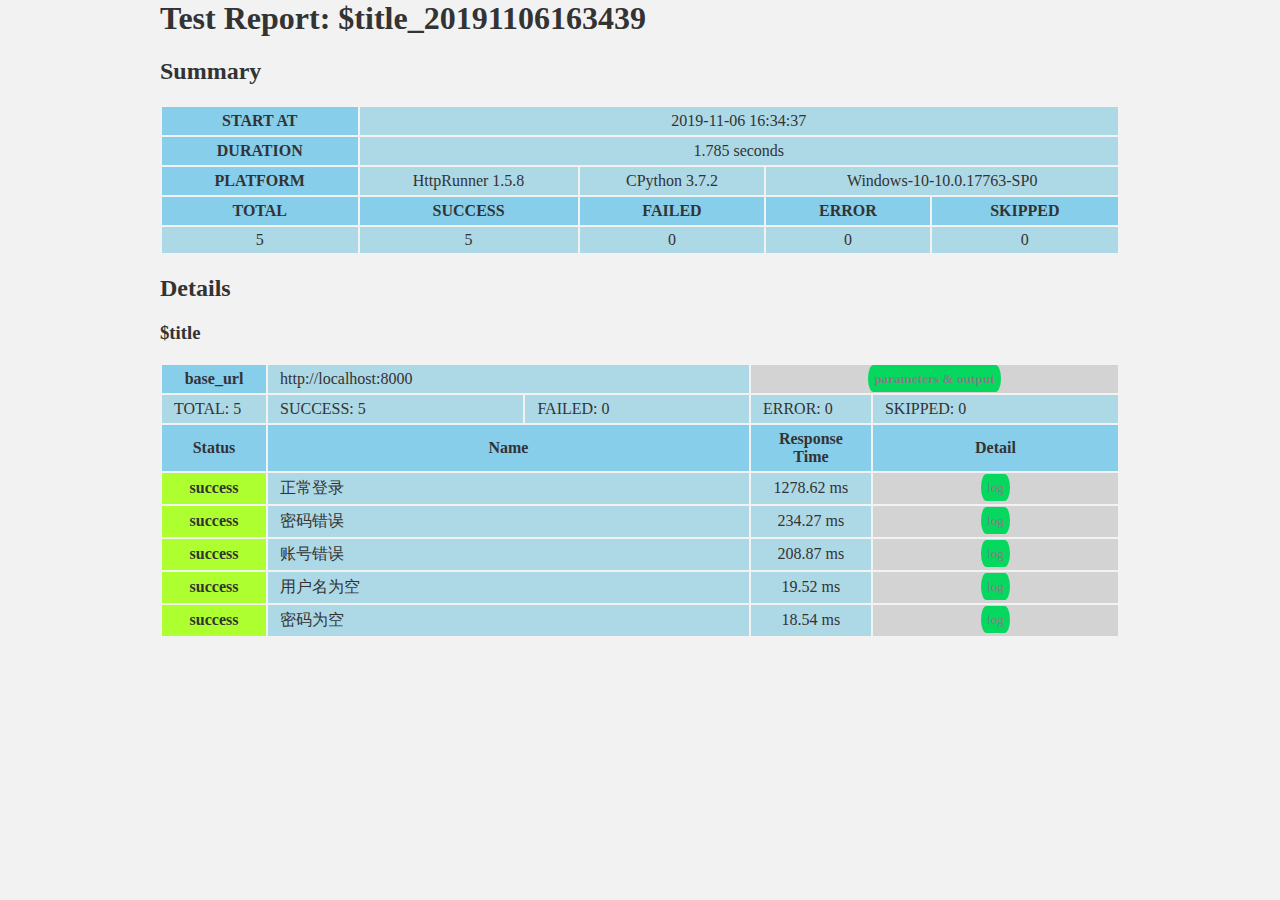
<file: reports/$title_20191106163439.html>
<head>
  <meta content="text/html; charset=utf-8" http-equiv="content-type" />
  <meta name="viewport" content="width=device-width, initial-scale=1.0">
  <title>$title_20191106163439 - TestReport</title>
  <style>
    body {
      background-color: #f2f2f2;
      color: #333;
      margin: 0 auto;
      width: 960px;
    }
    #summary {
      width: 960px;
      margin-bottom: 20px;
    }
    #summary th {
      background-color: skyblue;
      padding: 5px 12px;
    }
    #summary td {
      background-color: lightblue;
      text-align: center;
      padding: 4px 8px;
    }
    .details {
      width: 960px;
      margin-bottom: 20px;
    }
    .details th {
      background-color: skyblue;
      padding: 5px 12px;
    }
    .details tr .passed {
      background-color: lightgreen;
    }
    .details tr .failed {
      background-color: red;
    }
    .details tr .unchecked {
      background-color: gray;
    }
    .details td {
      background-color: lightblue;
      padding: 5px 12px;
    }
    .details .detail {
      background-color: lightgrey;
      font-size: smaller;
      padding: 5px 10px;
      text-align: center;
    }
    .details .success {
      background-color: greenyellow;
    }
    .details .error {
      background-color: red;
    }
    .details .failure {
      background-color: salmon;
    }
    .details .skipped {
      background-color: gray;
    }

    .button {
      font-size: 1em;
      padding: 6px;
      width: 4em;
      text-align: center;
      background-color: #06d85f;
      border-radius: 20px/50px;
      cursor: pointer;
      transition: all 0.3s ease-out;
    }
    a.button{
      color: gray;
      text-decoration: none;
    }
    .button:hover {
      background: #2cffbd;
    }

    .overlay {
      position: fixed;
      top: 0;
      bottom: 0;
      left: 0;
      right: 0;
      background: rgba(0, 0, 0, 0.7);
      transition: opacity 500ms;
      visibility: hidden;
      opacity: 0;
    }
    .overlay:target {
      visibility: visible;
      opacity: 1;
    }

    .popup {
      margin: 70px auto;
      padding: 20px;
      background: #fff;
      border-radius: 10px;
      width: 50%;
      position: relative;
      transition: all 3s ease-in-out;
    }

    .popup h2 {
      margin-top: 0;
      color: #333;
      font-family: Tahoma, Arial, sans-serif;
    }
    .popup .close {
      position: absolute;
      top: 20px;
      right: 30px;
      transition: all 200ms;
      font-size: 30px;
      font-weight: bold;
      text-decoration: none;
      color: #333;
    }
    .popup .close:hover {
      color: #06d85f;
    }
    .popup .content {
      max-height: 80%;
      overflow: auto;
      text-align: left;
    }

    @media screen and (max-width: 700px) {
      .box {
        width: 70%;
      }
      .popup {
        width: 70%;
      }
    }

  </style>
</head>

<body>
  <h1>Test Report: $title_20191106163439</h1>

  <h2>Summary</h2>
  <table id="summary">

    <tr>
      <th>START AT</th>
      <td colspan="4">2019-11-06 16:34:37</td>
    </tr>
    <tr>
      <th>DURATION</th>
      <td colspan="4">1.785 seconds</td>
    </tr>
    <tr>
      <th>PLATFORM</th>
      <td>HttpRunner 1.5.8 </td>
      <td>CPython 3.7.2 </td>
      <td colspan="2">Windows-10-10.0.17763-SP0</td>
    </tr>
    <tr>
      <th>TOTAL</th>
      <th>SUCCESS</th>
      <th>FAILED</th>
      <th>ERROR</th>
      <th>SKIPPED</th>
      <!-- <th>ExpectedFailure</th>
      <th>UnexpectedSuccess</th> -->
    </tr>
    <tr>
      <td>5</td>
      <td>5</td>
      <td>0</td>
      <td>0</td>
      <td>0</td>
      <!-- <td>0</td>
      <td>0</td> -->
    </tr>
  </table>

  <h2>Details</h2>

  
  
  <h3>$title</h3>
  <table id="suite_1" class="details">
    <tr>
      <th>base_url</th>
      <td colspan="2">http://localhost:8000</td>
      <th colspan="2" class="detail">
        <a class="button" href="#suite_output_1">parameters & output</a>
        <div id="suite_output_1" class="overlay">
            <div class="popup">
                <h2>Parameters and Output</h2>
                <a class="close" href="#suite_1">&times;</a>
                <div class="content">
                  <div style="overflow: auto">
                      <table>
                        <tr>
                          <th>variables</th>
                          <th>output</th>
                        </tr>
                        
                      </table>
                  </div>
                </div>
            </div>
        </div>
      </td>
    </tr>
    <tr>
      <td>TOTAL: 5</td>
      <td>SUCCESS: 5</td>
      <td>FAILED: 0</td>
      <td>ERROR: 0</td>
      <td>SKIPPED: 0</td>
    </tr>
    <tr>
      <th>Status</th>
      <th colspan="2">Name</th>
      <th>Response Time</th>
      <th>Detail</th>
    </tr>

    
    
    <tr id="record_1_1">
      <th class="success" style="width:5em;">success</td>
      <td colspan="2">正常登录</td>
      <td style="text-align:center;width:6em;">1278.62 ms</td>
      <td class="detail">

        <a class="button" href="#popup_log_1_1">log</a>
        <div id="popup_log_1_1" class="overlay">
          <div class="popup">
            <h2>Request and Response data</h2>
            <a class="close" href="#record_1_1">&times;</a>

            <div class="content">
              <h3>Request:</h3>
              <div style="overflow: auto">
                <table>
                  
                    <tr>
                      <th>url</th>
                      <td>
                        
                          http://localhost:8000/user/login/
                        
                      </td>
                    </tr>
                  
                    <tr>
                      <th>method</th>
                      <td>
                        
                          POST
                        
                      </td>
                    </tr>
                  
                    <tr>
                      <th>headers</th>
                      <td>
                        
                          
                          <div>
                            <strong>user-agent</strong>: Mozilla/5.0 KeYou
                          </div>
                          
                          <div>
                            <strong>Accept-Encoding</strong>: gzip, deflate
                          </div>
                          
                          <div>
                            <strong>accept</strong>: application/json
                          </div>
                          
                          <div>
                            <strong>Connection</strong>: keep-alive
                          </div>
                          
                          <div>
                            <strong>Content-Length</strong>: 44
                          </div>
                          
                          <div>
                            <strong>Content-Type</strong>: application/json
                          </div>
                          
                        
                      </td>
                    </tr>
                  
                    <tr>
                      <th>start_timestamp</th>
                      <td>
                        
                          2019-11-06 16:34:37
                        
                      </td>
                    </tr>
                  
                    <tr>
                      <th>json</th>
                      <td>
                        
                          {'password': '123456', 'username': 'keyou1'}
                        
                      </td>
                    </tr>
                  
                    <tr>
                      <th>body</th>
                      <td>
                        
                          {"password": "123456", "username": "keyou1"}
                        
                      </td>
                    </tr>
                  
                </table>
              </div>

              <h3>Response:</h3>
              <div style="overflow: auto">
                <table>
                    
                      <tr>
                        <th>status_code</th>
                        <td>
                          
                            200
                          
                        </td>
                      </tr>
                    
                      <tr>
                        <th>headers</th>
                        <td>
                          
                            
                            <div>
                              <strong>user-agent</strong>: Mozilla/5.0 KeYou
                            </div>
                            
                            <div>
                              <strong>Accept-Encoding</strong>: gzip, deflate
                            </div>
                            
                            <div>
                              <strong>accept</strong>: application/json
                            </div>
                            
                            <div>
                              <strong>Connection</strong>: keep-alive
                            </div>
                            
                            <div>
                              <strong>Content-Length</strong>: 44
                            </div>
                            
                            <div>
                              <strong>Content-Type</strong>: application/json
                            </div>
                            
                          
                        </td>
                      </tr>
                    
                      <tr>
                        <th>content_size</th>
                        <td>
                          
                            252
                          
                        </td>
                      </tr>
                    
                      <tr>
                        <th>response_time_ms</th>
                        <td>
                          
                            1278.62
                          
                        </td>
                      </tr>
                    
                      <tr>
                        <th>elapsed_ms</th>
                        <td>
                          
                            263.156
                          
                        </td>
                      </tr>
                    
                      <tr>
                        <th>encoding</th>
                        <td>
                          
                            None
                          
                        </td>
                      </tr>
                    
                      <tr>
                        <th>content</th>
                        <td>
                          
                            {"token": "eyJ0eXAiOiJKV1QiLCJhbGciOiJIUzI1NiJ9.eyJ1c2VyX2lkIjoxLCJ1c2VybmFtZSI6ImtleW91MSIsImV4cCI6MTU3MzExNTY3OCwiZW1haWwiOiJrZXlvdTEwMEBxcS5jb20ifQ.Keta-RPjiu9kFGI4oRO_FrpXwFmBdolI-St2IrXK6L4", "user_id": 1, "username": "keyou1", "status_code": 200}
                          
                        </td>
                      </tr>
                    
                      <tr>
                        <th>content_type</th>
                        <td>
                          
                            
                              <pre></pre>
                            
                          
                        </td>
                      </tr>
                    
                      <tr>
                        <th>ok</th>
                        <td>
                          
                            True
                          
                        </td>
                      </tr>
                    
                      <tr>
                        <th>url</th>
                        <td>
                          
                            http://localhost:8000/user/login/
                          
                        </td>
                      </tr>
                    
                      <tr>
                        <th>reason</th>
                        <td>
                          
                            OK
                          
                        </td>
                      </tr>
                    
                      <tr>
                        <th>cookies</th>
                        <td>
                          
                            {}
                          
                        </td>
                      </tr>
                    
                      <tr>
                        <th>text</th>
                        <td>
                          
                            {"token": "eyJ0eXAiOiJKV1QiLCJhbGciOiJIUzI1NiJ9.eyJ1c2VyX2lkIjoxLCJ1c2VybmFtZSI6ImtleW91MSIsImV4cCI6MTU3MzExNTY3OCwiZW1haWwiOiJrZXlvdTEwMEBxcS5jb20ifQ.Keta-RPjiu9kFGI4oRO_FrpXwFmBdolI-St2IrXK6L4", "user_id": 1, "username": "keyou1", "status_code": 200}
                          
                        </td>
                      </tr>
                    
                      <tr>
                        <th>json</th>
                        <td>
                          
                            {'token': 'eyJ0eXAiOiJKV1QiLCJhbGciOiJIUzI1NiJ9.eyJ1c2VyX2lkIjoxLCJ1c2VybmFtZSI6ImtleW91MSIsImV4cCI6MTU3MzExNTY3OCwiZW1haWwiOiJrZXlvdTEwMEBxcS5jb20ifQ.Keta-RPjiu9kFGI4oRO_FrpXwFmBdolI-St2IrXK6L4', 'user_id': 1, 'username': 'keyou1', 'status_code': 200}
                          
                        </td>
                      </tr>
                    
                  </table>
              </div>

              <h3>Validators:</h3>
              <div style="overflow: auto">
                  <table>
                    <tr>
                      <th>check</th>
                      <th>comparator</th>
                      <th>expect value</th>
                      <th>actual value</th>
                    </tr>
                    
                    <tr>
                      
                      <td class="passed">
                      
                        status_code
                      </td>
                      <td>equals</td>
                      <td>200</td>
                      <td>200</td>
                    </tr>
                    
                    <tr>
                      
                      <td class="passed">
                      
                        content
                      </td>
                      <td>contains</td>
                      <td>token</td>
                      <td>{'token': 'eyJ0eXAiOiJKV1QiLCJhbGciOiJIUzI1NiJ9.eyJ1c2VyX2lkIjoxLCJ1c2VybmFtZSI6ImtleW91MSIsImV4cCI6MTU3MzExNTY3OCwiZW1haWwiOiJrZXlvdTEwMEBxcS5jb20ifQ.Keta-RPjiu9kFGI4oRO_FrpXwFmBdolI-St2IrXK6L4', 'user_id': 1, 'username': 'keyou1', 'status_code': 200}</td>
                    </tr>
                    
                  </table>
              </div>

              <h3>Statistics:</h3>
              <div style="overflow: auto">
                <table>
                  <tr>
                      <th>content_size(bytes)</th>
                      <td>252</td>
                    </tr>
                  <tr>
                    <th>response_time(ms)</th>
                    <td>1278.62</td>
                  </tr>
                  <tr>
                    <th>elapsed(ms)</th>
                    <td>263.156</td>
                  </tr>
                </table>
              </div>

            </div>
          </div>
        </div>

        

      </td>
    </tr>
  
    
    <tr id="record_1_2">
      <th class="success" style="width:5em;">success</td>
      <td colspan="2">密码错误</td>
      <td style="text-align:center;width:6em;">234.27 ms</td>
      <td class="detail">

        <a class="button" href="#popup_log_1_2">log</a>
        <div id="popup_log_1_2" class="overlay">
          <div class="popup">
            <h2>Request and Response data</h2>
            <a class="close" href="#record_1_2">&times;</a>

            <div class="content">
              <h3>Request:</h3>
              <div style="overflow: auto">
                <table>
                  
                    <tr>
                      <th>url</th>
                      <td>
                        
                          http://localhost:8000/user/login/
                        
                      </td>
                    </tr>
                  
                    <tr>
                      <th>method</th>
                      <td>
                        
                          POST
                        
                      </td>
                    </tr>
                  
                    <tr>
                      <th>headers</th>
                      <td>
                        
                          
                          <div>
                            <strong>user-agent</strong>: Mozilla/5.0 KeYou
                          </div>
                          
                          <div>
                            <strong>Accept-Encoding</strong>: gzip, deflate
                          </div>
                          
                          <div>
                            <strong>accept</strong>: application/json
                          </div>
                          
                          <div>
                            <strong>Connection</strong>: keep-alive
                          </div>
                          
                          <div>
                            <strong>Content-Length</strong>: 44
                          </div>
                          
                          <div>
                            <strong>Content-Type</strong>: application/json
                          </div>
                          
                        
                      </td>
                    </tr>
                  
                    <tr>
                      <th>start_timestamp</th>
                      <td>
                        
                          2019-11-06 16:34:38
                        
                      </td>
                    </tr>
                  
                    <tr>
                      <th>json</th>
                      <td>
                        
                          {'password': '123457', 'username': 'keyou1'}
                        
                      </td>
                    </tr>
                  
                    <tr>
                      <th>body</th>
                      <td>
                        
                          {"password": "123457", "username": "keyou1"}
                        
                      </td>
                    </tr>
                  
                </table>
              </div>

              <h3>Response:</h3>
              <div style="overflow: auto">
                <table>
                    
                      <tr>
                        <th>status_code</th>
                        <td>
                          
                            400
                          
                        </td>
                      </tr>
                    
                      <tr>
                        <th>headers</th>
                        <td>
                          
                            
                            <div>
                              <strong>user-agent</strong>: Mozilla/5.0 KeYou
                            </div>
                            
                            <div>
                              <strong>Accept-Encoding</strong>: gzip, deflate
                            </div>
                            
                            <div>
                              <strong>accept</strong>: application/json
                            </div>
                            
                            <div>
                              <strong>Connection</strong>: keep-alive
                            </div>
                            
                            <div>
                              <strong>Content-Length</strong>: 44
                            </div>
                            
                            <div>
                              <strong>Content-Type</strong>: application/json
                            </div>
                            
                          
                        </td>
                      </tr>
                    
                      <tr>
                        <th>content_size</th>
                        <td>
                          
                            130
                          
                        </td>
                      </tr>
                    
                      <tr>
                        <th>response_time_ms</th>
                        <td>
                          
                            234.27
                          
                        </td>
                      </tr>
                    
                      <tr>
                        <th>elapsed_ms</th>
                        <td>
                          
                            227.282
                          
                        </td>
                      </tr>
                    
                      <tr>
                        <th>encoding</th>
                        <td>
                          
                            None
                          
                        </td>
                      </tr>
                    
                      <tr>
                        <th>content</th>
                        <td>
                          
                            {"non_field_errors": ["\u65e0\u6cd5\u4f7f\u7528\u63d0\u4f9b\u7684\u8ba4\u8bc1\u4fe1\u606f\u767b\u5f55\u3002"], "status_code": 400}
                          
                        </td>
                      </tr>
                    
                      <tr>
                        <th>content_type</th>
                        <td>
                          
                            
                              <pre></pre>
                            
                          
                        </td>
                      </tr>
                    
                      <tr>
                        <th>ok</th>
                        <td>
                          
                            False
                          
                        </td>
                      </tr>
                    
                      <tr>
                        <th>url</th>
                        <td>
                          
                            http://localhost:8000/user/login/
                          
                        </td>
                      </tr>
                    
                      <tr>
                        <th>reason</th>
                        <td>
                          
                            Bad Request
                          
                        </td>
                      </tr>
                    
                      <tr>
                        <th>cookies</th>
                        <td>
                          
                            {}
                          
                        </td>
                      </tr>
                    
                      <tr>
                        <th>text</th>
                        <td>
                          
                            {"non_field_errors": ["\u65e0\u6cd5\u4f7f\u7528\u63d0\u4f9b\u7684\u8ba4\u8bc1\u4fe1\u606f\u767b\u5f55\u3002"], "status_code": 400}
                          
                        </td>
                      </tr>
                    
                      <tr>
                        <th>json</th>
                        <td>
                          
                            {'non_field_errors': ['无法使用提供的认证信息登录。'], 'status_code': 400}
                          
                        </td>
                      </tr>
                    
                  </table>
              </div>

              <h3>Validators:</h3>
              <div style="overflow: auto">
                  <table>
                    <tr>
                      <th>check</th>
                      <th>comparator</th>
                      <th>expect value</th>
                      <th>actual value</th>
                    </tr>
                    
                    <tr>
                      
                      <td class="passed">
                      
                        status_code
                      </td>
                      <td>equals</td>
                      <td>400</td>
                      <td>400</td>
                    </tr>
                    
                    <tr>
                      
                      <td class="passed">
                      
                        content
                      </td>
                      <td>contains</td>
                      <td>non_field_errors</td>
                      <td>{'non_field_errors': ['无法使用提供的认证信息登录。'], 'status_code': 400}</td>
                    </tr>
                    
                  </table>
              </div>

              <h3>Statistics:</h3>
              <div style="overflow: auto">
                <table>
                  <tr>
                      <th>content_size(bytes)</th>
                      <td>130</td>
                    </tr>
                  <tr>
                    <th>response_time(ms)</th>
                    <td>234.27</td>
                  </tr>
                  <tr>
                    <th>elapsed(ms)</th>
                    <td>227.282</td>
                  </tr>
                </table>
              </div>

            </div>
          </div>
        </div>

        

      </td>
    </tr>
  
    
    <tr id="record_1_3">
      <th class="success" style="width:5em;">success</td>
      <td colspan="2">账号错误</td>
      <td style="text-align:center;width:6em;">208.87 ms</td>
      <td class="detail">

        <a class="button" href="#popup_log_1_3">log</a>
        <div id="popup_log_1_3" class="overlay">
          <div class="popup">
            <h2>Request and Response data</h2>
            <a class="close" href="#record_1_3">&times;</a>

            <div class="content">
              <h3>Request:</h3>
              <div style="overflow: auto">
                <table>
                  
                    <tr>
                      <th>url</th>
                      <td>
                        
                          http://localhost:8000/user/login/
                        
                      </td>
                    </tr>
                  
                    <tr>
                      <th>method</th>
                      <td>
                        
                          POST
                        
                      </td>
                    </tr>
                  
                    <tr>
                      <th>headers</th>
                      <td>
                        
                          
                          <div>
                            <strong>user-agent</strong>: Mozilla/5.0 KeYou
                          </div>
                          
                          <div>
                            <strong>Accept-Encoding</strong>: gzip, deflate
                          </div>
                          
                          <div>
                            <strong>accept</strong>: application/json
                          </div>
                          
                          <div>
                            <strong>Connection</strong>: keep-alive
                          </div>
                          
                          <div>
                            <strong>Content-Length</strong>: 47
                          </div>
                          
                          <div>
                            <strong>Content-Type</strong>: application/json
                          </div>
                          
                        
                      </td>
                    </tr>
                  
                    <tr>
                      <th>start_timestamp</th>
                      <td>
                        
                          2019-11-06 16:34:39
                        
                      </td>
                    </tr>
                  
                    <tr>
                      <th>json</th>
                      <td>
                        
                          {'password': '123456', 'username': 'keyou1111'}
                        
                      </td>
                    </tr>
                  
                    <tr>
                      <th>body</th>
                      <td>
                        
                          {"password": "123456", "username": "keyou1111"}
                        
                      </td>
                    </tr>
                  
                </table>
              </div>

              <h3>Response:</h3>
              <div style="overflow: auto">
                <table>
                    
                      <tr>
                        <th>status_code</th>
                        <td>
                          
                            400
                          
                        </td>
                      </tr>
                    
                      <tr>
                        <th>headers</th>
                        <td>
                          
                            
                            <div>
                              <strong>user-agent</strong>: Mozilla/5.0 KeYou
                            </div>
                            
                            <div>
                              <strong>Accept-Encoding</strong>: gzip, deflate
                            </div>
                            
                            <div>
                              <strong>accept</strong>: application/json
                            </div>
                            
                            <div>
                              <strong>Connection</strong>: keep-alive
                            </div>
                            
                            <div>
                              <strong>Content-Length</strong>: 47
                            </div>
                            
                            <div>
                              <strong>Content-Type</strong>: application/json
                            </div>
                            
                          
                        </td>
                      </tr>
                    
                      <tr>
                        <th>content_size</th>
                        <td>
                          
                            130
                          
                        </td>
                      </tr>
                    
                      <tr>
                        <th>response_time_ms</th>
                        <td>
                          
                            208.87
                          
                        </td>
                      </tr>
                    
                      <tr>
                        <th>elapsed_ms</th>
                        <td>
                          
                            201.78
                          
                        </td>
                      </tr>
                    
                      <tr>
                        <th>encoding</th>
                        <td>
                          
                            None
                          
                        </td>
                      </tr>
                    
                      <tr>
                        <th>content</th>
                        <td>
                          
                            {"non_field_errors": ["\u65e0\u6cd5\u4f7f\u7528\u63d0\u4f9b\u7684\u8ba4\u8bc1\u4fe1\u606f\u767b\u5f55\u3002"], "status_code": 400}
                          
                        </td>
                      </tr>
                    
                      <tr>
                        <th>content_type</th>
                        <td>
                          
                            
                              <pre></pre>
                            
                          
                        </td>
                      </tr>
                    
                      <tr>
                        <th>ok</th>
                        <td>
                          
                            False
                          
                        </td>
                      </tr>
                    
                      <tr>
                        <th>url</th>
                        <td>
                          
                            http://localhost:8000/user/login/
                          
                        </td>
                      </tr>
                    
                      <tr>
                        <th>reason</th>
                        <td>
                          
                            Bad Request
                          
                        </td>
                      </tr>
                    
                      <tr>
                        <th>cookies</th>
                        <td>
                          
                            {}
                          
                        </td>
                      </tr>
                    
                      <tr>
                        <th>text</th>
                        <td>
                          
                            {"non_field_errors": ["\u65e0\u6cd5\u4f7f\u7528\u63d0\u4f9b\u7684\u8ba4\u8bc1\u4fe1\u606f\u767b\u5f55\u3002"], "status_code": 400}
                          
                        </td>
                      </tr>
                    
                      <tr>
                        <th>json</th>
                        <td>
                          
                            {'non_field_errors': ['无法使用提供的认证信息登录。'], 'status_code': 400}
                          
                        </td>
                      </tr>
                    
                  </table>
              </div>

              <h3>Validators:</h3>
              <div style="overflow: auto">
                  <table>
                    <tr>
                      <th>check</th>
                      <th>comparator</th>
                      <th>expect value</th>
                      <th>actual value</th>
                    </tr>
                    
                    <tr>
                      
                      <td class="passed">
                      
                        status_code
                      </td>
                      <td>equals</td>
                      <td>400</td>
                      <td>400</td>
                    </tr>
                    
                    <tr>
                      
                      <td class="passed">
                      
                        content
                      </td>
                      <td>contains</td>
                      <td>non_field_errors</td>
                      <td>{'non_field_errors': ['无法使用提供的认证信息登录。'], 'status_code': 400}</td>
                    </tr>
                    
                  </table>
              </div>

              <h3>Statistics:</h3>
              <div style="overflow: auto">
                <table>
                  <tr>
                      <th>content_size(bytes)</th>
                      <td>130</td>
                    </tr>
                  <tr>
                    <th>response_time(ms)</th>
                    <td>208.87</td>
                  </tr>
                  <tr>
                    <th>elapsed(ms)</th>
                    <td>201.78</td>
                  </tr>
                </table>
              </div>

            </div>
          </div>
        </div>

        

      </td>
    </tr>
  
    
    <tr id="record_1_4">
      <th class="success" style="width:5em;">success</td>
      <td colspan="2">用户名为空</td>
      <td style="text-align:center;width:6em;">19.52 ms</td>
      <td class="detail">

        <a class="button" href="#popup_log_1_4">log</a>
        <div id="popup_log_1_4" class="overlay">
          <div class="popup">
            <h2>Request and Response data</h2>
            <a class="close" href="#record_1_4">&times;</a>

            <div class="content">
              <h3>Request:</h3>
              <div style="overflow: auto">
                <table>
                  
                    <tr>
                      <th>url</th>
                      <td>
                        
                          http://localhost:8000/user/login/
                        
                      </td>
                    </tr>
                  
                    <tr>
                      <th>method</th>
                      <td>
                        
                          POST
                        
                      </td>
                    </tr>
                  
                    <tr>
                      <th>headers</th>
                      <td>
                        
                          
                          <div>
                            <strong>user-agent</strong>: Mozilla/5.0 KeYou
                          </div>
                          
                          <div>
                            <strong>Accept-Encoding</strong>: gzip, deflate
                          </div>
                          
                          <div>
                            <strong>accept</strong>: application/json
                          </div>
                          
                          <div>
                            <strong>Connection</strong>: keep-alive
                          </div>
                          
                          <div>
                            <strong>Content-Length</strong>: 38
                          </div>
                          
                          <div>
                            <strong>Content-Type</strong>: application/json
                          </div>
                          
                        
                      </td>
                    </tr>
                  
                    <tr>
                      <th>start_timestamp</th>
                      <td>
                        
                          2019-11-06 16:34:39
                        
                      </td>
                    </tr>
                  
                    <tr>
                      <th>json</th>
                      <td>
                        
                          {'password': '123456', 'username': ''}
                        
                      </td>
                    </tr>
                  
                    <tr>
                      <th>body</th>
                      <td>
                        
                          {"password": "123456", "username": ""}
                        
                      </td>
                    </tr>
                  
                </table>
              </div>

              <h3>Response:</h3>
              <div style="overflow: auto">
                <table>
                    
                      <tr>
                        <th>status_code</th>
                        <td>
                          
                            400
                          
                        </td>
                      </tr>
                    
                      <tr>
                        <th>headers</th>
                        <td>
                          
                            
                            <div>
                              <strong>user-agent</strong>: Mozilla/5.0 KeYou
                            </div>
                            
                            <div>
                              <strong>Accept-Encoding</strong>: gzip, deflate
                            </div>
                            
                            <div>
                              <strong>accept</strong>: application/json
                            </div>
                            
                            <div>
                              <strong>Connection</strong>: keep-alive
                            </div>
                            
                            <div>
                              <strong>Content-Length</strong>: 38
                            </div>
                            
                            <div>
                              <strong>Content-Type</strong>: application/json
                            </div>
                            
                          
                        </td>
                      </tr>
                    
                      <tr>
                        <th>content_size</th>
                        <td>
                          
                            86
                          
                        </td>
                      </tr>
                    
                      <tr>
                        <th>response_time_ms</th>
                        <td>
                          
                            19.52
                          
                        </td>
                      </tr>
                    
                      <tr>
                        <th>elapsed_ms</th>
                        <td>
                          
                            9.439
                          
                        </td>
                      </tr>
                    
                      <tr>
                        <th>encoding</th>
                        <td>
                          
                            None
                          
                        </td>
                      </tr>
                    
                      <tr>
                        <th>content</th>
                        <td>
                          
                            {"username": ["\u8be5\u5b57\u6bb5\u4e0d\u80fd\u4e3a\u7a7a\u3002"], "status_code": 400}
                          
                        </td>
                      </tr>
                    
                      <tr>
                        <th>content_type</th>
                        <td>
                          
                            
                              <pre></pre>
                            
                          
                        </td>
                      </tr>
                    
                      <tr>
                        <th>ok</th>
                        <td>
                          
                            False
                          
                        </td>
                      </tr>
                    
                      <tr>
                        <th>url</th>
                        <td>
                          
                            http://localhost:8000/user/login/
                          
                        </td>
                      </tr>
                    
                      <tr>
                        <th>reason</th>
                        <td>
                          
                            Bad Request
                          
                        </td>
                      </tr>
                    
                      <tr>
                        <th>cookies</th>
                        <td>
                          
                            {}
                          
                        </td>
                      </tr>
                    
                      <tr>
                        <th>text</th>
                        <td>
                          
                            {"username": ["\u8be5\u5b57\u6bb5\u4e0d\u80fd\u4e3a\u7a7a\u3002"], "status_code": 400}
                          
                        </td>
                      </tr>
                    
                      <tr>
                        <th>json</th>
                        <td>
                          
                            {'username': ['该字段不能为空。'], 'status_code': 400}
                          
                        </td>
                      </tr>
                    
                  </table>
              </div>

              <h3>Validators:</h3>
              <div style="overflow: auto">
                  <table>
                    <tr>
                      <th>check</th>
                      <th>comparator</th>
                      <th>expect value</th>
                      <th>actual value</th>
                    </tr>
                    
                    <tr>
                      
                      <td class="passed">
                      
                        status_code
                      </td>
                      <td>equals</td>
                      <td>400</td>
                      <td>400</td>
                    </tr>
                    
                    <tr>
                      
                      <td class="passed">
                      
                        content
                      </td>
                      <td>contains</td>
                      <td>username</td>
                      <td>{'username': ['该字段不能为空。'], 'status_code': 400}</td>
                    </tr>
                    
                  </table>
              </div>

              <h3>Statistics:</h3>
              <div style="overflow: auto">
                <table>
                  <tr>
                      <th>content_size(bytes)</th>
                      <td>86</td>
                    </tr>
                  <tr>
                    <th>response_time(ms)</th>
                    <td>19.52</td>
                  </tr>
                  <tr>
                    <th>elapsed(ms)</th>
                    <td>9.439</td>
                  </tr>
                </table>
              </div>

            </div>
          </div>
        </div>

        

      </td>
    </tr>
  
    
    <tr id="record_1_5">
      <th class="success" style="width:5em;">success</td>
      <td colspan="2">密码为空</td>
      <td style="text-align:center;width:6em;">18.54 ms</td>
      <td class="detail">

        <a class="button" href="#popup_log_1_5">log</a>
        <div id="popup_log_1_5" class="overlay">
          <div class="popup">
            <h2>Request and Response data</h2>
            <a class="close" href="#record_1_5">&times;</a>

            <div class="content">
              <h3>Request:</h3>
              <div style="overflow: auto">
                <table>
                  
                    <tr>
                      <th>url</th>
                      <td>
                        
                          http://localhost:8000/user/login/
                        
                      </td>
                    </tr>
                  
                    <tr>
                      <th>method</th>
                      <td>
                        
                          POST
                        
                      </td>
                    </tr>
                  
                    <tr>
                      <th>headers</th>
                      <td>
                        
                          
                          <div>
                            <strong>user-agent</strong>: Mozilla/5.0 KeYou
                          </div>
                          
                          <div>
                            <strong>Accept-Encoding</strong>: gzip, deflate
                          </div>
                          
                          <div>
                            <strong>accept</strong>: application/json
                          </div>
                          
                          <div>
                            <strong>Connection</strong>: keep-alive
                          </div>
                          
                          <div>
                            <strong>Content-Length</strong>: 38
                          </div>
                          
                          <div>
                            <strong>Content-Type</strong>: application/json
                          </div>
                          
                        
                      </td>
                    </tr>
                  
                    <tr>
                      <th>start_timestamp</th>
                      <td>
                        
                          2019-11-06 16:34:39
                        
                      </td>
                    </tr>
                  
                    <tr>
                      <th>json</th>
                      <td>
                        
                          {'password': '', 'username': 'keyou1'}
                        
                      </td>
                    </tr>
                  
                    <tr>
                      <th>body</th>
                      <td>
                        
                          {"password": "", "username": "keyou1"}
                        
                      </td>
                    </tr>
                  
                </table>
              </div>

              <h3>Response:</h3>
              <div style="overflow: auto">
                <table>
                    
                      <tr>
                        <th>status_code</th>
                        <td>
                          
                            400
                          
                        </td>
                      </tr>
                    
                      <tr>
                        <th>headers</th>
                        <td>
                          
                            
                            <div>
                              <strong>user-agent</strong>: Mozilla/5.0 KeYou
                            </div>
                            
                            <div>
                              <strong>Accept-Encoding</strong>: gzip, deflate
                            </div>
                            
                            <div>
                              <strong>accept</strong>: application/json
                            </div>
                            
                            <div>
                              <strong>Connection</strong>: keep-alive
                            </div>
                            
                            <div>
                              <strong>Content-Length</strong>: 38
                            </div>
                            
                            <div>
                              <strong>Content-Type</strong>: application/json
                            </div>
                            
                          
                        </td>
                      </tr>
                    
                      <tr>
                        <th>content_size</th>
                        <td>
                          
                            86
                          
                        </td>
                      </tr>
                    
                      <tr>
                        <th>response_time_ms</th>
                        <td>
                          
                            18.54
                          
                        </td>
                      </tr>
                    
                      <tr>
                        <th>elapsed_ms</th>
                        <td>
                          
                            9.807
                          
                        </td>
                      </tr>
                    
                      <tr>
                        <th>encoding</th>
                        <td>
                          
                            None
                          
                        </td>
                      </tr>
                    
                      <tr>
                        <th>content</th>
                        <td>
                          
                            {"password": ["\u8be5\u5b57\u6bb5\u4e0d\u80fd\u4e3a\u7a7a\u3002"], "status_code": 400}
                          
                        </td>
                      </tr>
                    
                      <tr>
                        <th>content_type</th>
                        <td>
                          
                            
                              <pre></pre>
                            
                          
                        </td>
                      </tr>
                    
                      <tr>
                        <th>ok</th>
                        <td>
                          
                            False
                          
                        </td>
                      </tr>
                    
                      <tr>
                        <th>url</th>
                        <td>
                          
                            http://localhost:8000/user/login/
                          
                        </td>
                      </tr>
                    
                      <tr>
                        <th>reason</th>
                        <td>
                          
                            Bad Request
                          
                        </td>
                      </tr>
                    
                      <tr>
                        <th>cookies</th>
                        <td>
                          
                            {}
                          
                        </td>
                      </tr>
                    
                      <tr>
                        <th>text</th>
                        <td>
                          
                            {"password": ["\u8be5\u5b57\u6bb5\u4e0d\u80fd\u4e3a\u7a7a\u3002"], "status_code": 400}
                          
                        </td>
                      </tr>
                    
                      <tr>
                        <th>json</th>
                        <td>
                          
                            {'password': ['该字段不能为空。'], 'status_code': 400}
                          
                        </td>
                      </tr>
                    
                  </table>
              </div>

              <h3>Validators:</h3>
              <div style="overflow: auto">
                  <table>
                    <tr>
                      <th>check</th>
                      <th>comparator</th>
                      <th>expect value</th>
                      <th>actual value</th>
                    </tr>
                    
                    <tr>
                      
                      <td class="passed">
                      
                        status_code
                      </td>
                      <td>equals</td>
                      <td>400</td>
                      <td>400</td>
                    </tr>
                    
                    <tr>
                      
                      <td class="passed">
                      
                        content
                      </td>
                      <td>contains</td>
                      <td>password</td>
                      <td>{'password': ['该字段不能为空。'], 'status_code': 400}</td>
                    </tr>
                    
                  </table>
              </div>

              <h3>Statistics:</h3>
              <div style="overflow: auto">
                <table>
                  <tr>
                      <th>content_size(bytes)</th>
                      <td>86</td>
                    </tr>
                  <tr>
                    <th>response_time(ms)</th>
                    <td>18.54</td>
                  </tr>
                  <tr>
                    <th>elapsed(ms)</th>
                    <td>9.807</td>
                  </tr>
                </table>
              </div>

            </div>
          </div>
        </div>

        

      </td>
    </tr>
  
  </table>
  
</body>
</file>
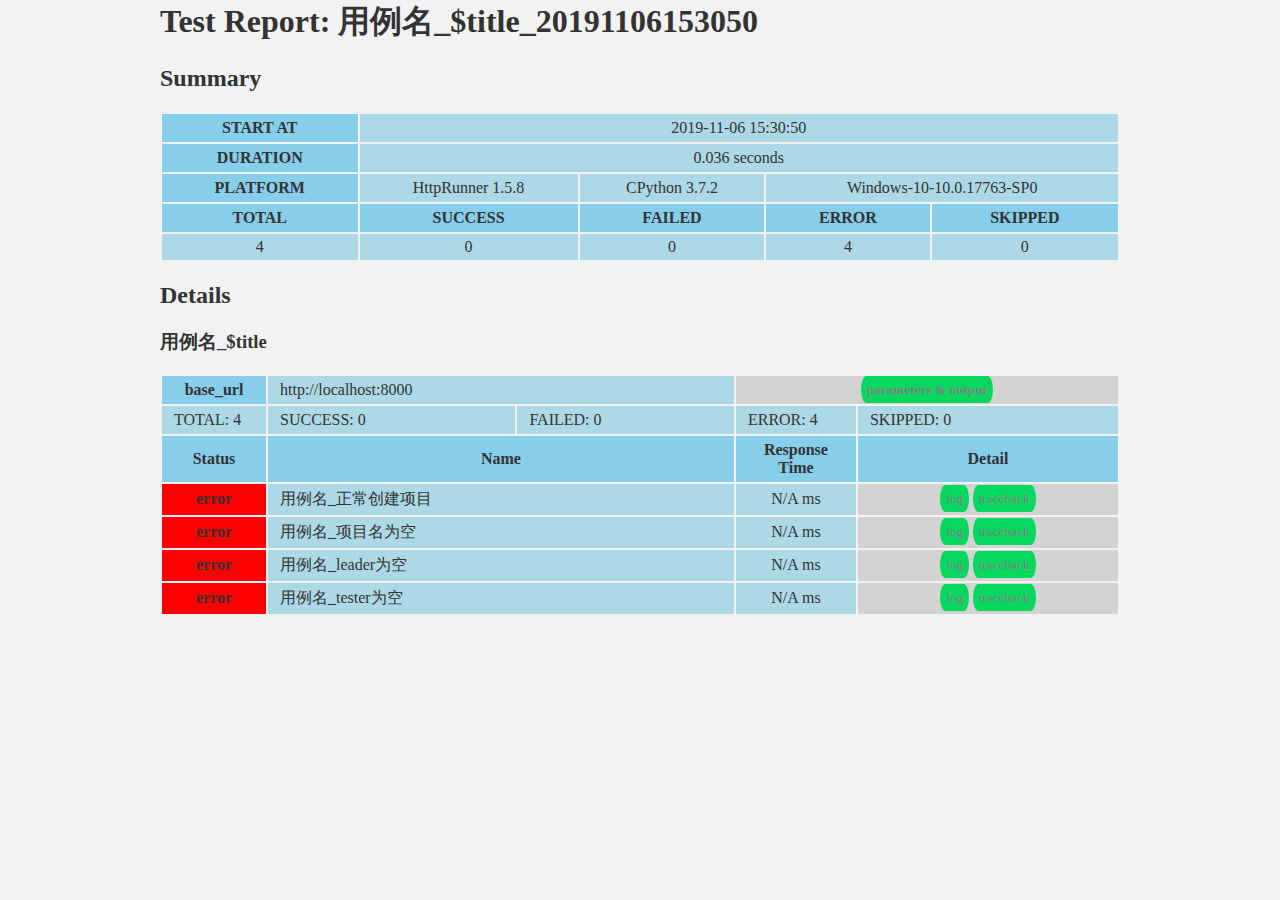
<file: reports/用例名_$title_20191106153050.html>
<head>
  <meta content="text/html; charset=utf-8" http-equiv="content-type" />
  <meta name="viewport" content="width=device-width, initial-scale=1.0">
  <title>用例名_$title_20191106153050 - TestReport</title>
  <style>
    body {
      background-color: #f2f2f2;
      color: #333;
      margin: 0 auto;
      width: 960px;
    }
    #summary {
      width: 960px;
      margin-bottom: 20px;
    }
    #summary th {
      background-color: skyblue;
      padding: 5px 12px;
    }
    #summary td {
      background-color: lightblue;
      text-align: center;
      padding: 4px 8px;
    }
    .details {
      width: 960px;
      margin-bottom: 20px;
    }
    .details th {
      background-color: skyblue;
      padding: 5px 12px;
    }
    .details tr .passed {
      background-color: lightgreen;
    }
    .details tr .failed {
      background-color: red;
    }
    .details tr .unchecked {
      background-color: gray;
    }
    .details td {
      background-color: lightblue;
      padding: 5px 12px;
    }
    .details .detail {
      background-color: lightgrey;
      font-size: smaller;
      padding: 5px 10px;
      text-align: center;
    }
    .details .success {
      background-color: greenyellow;
    }
    .details .error {
      background-color: red;
    }
    .details .failure {
      background-color: salmon;
    }
    .details .skipped {
      background-color: gray;
    }

    .button {
      font-size: 1em;
      padding: 6px;
      width: 4em;
      text-align: center;
      background-color: #06d85f;
      border-radius: 20px/50px;
      cursor: pointer;
      transition: all 0.3s ease-out;
    }
    a.button{
      color: gray;
      text-decoration: none;
    }
    .button:hover {
      background: #2cffbd;
    }

    .overlay {
      position: fixed;
      top: 0;
      bottom: 0;
      left: 0;
      right: 0;
      background: rgba(0, 0, 0, 0.7);
      transition: opacity 500ms;
      visibility: hidden;
      opacity: 0;
    }
    .overlay:target {
      visibility: visible;
      opacity: 1;
    }

    .popup {
      margin: 70px auto;
      padding: 20px;
      background: #fff;
      border-radius: 10px;
      width: 50%;
      position: relative;
      transition: all 3s ease-in-out;
    }

    .popup h2 {
      margin-top: 0;
      color: #333;
      font-family: Tahoma, Arial, sans-serif;
    }
    .popup .close {
      position: absolute;
      top: 20px;
      right: 30px;
      transition: all 200ms;
      font-size: 30px;
      font-weight: bold;
      text-decoration: none;
      color: #333;
    }
    .popup .close:hover {
      color: #06d85f;
    }
    .popup .content {
      max-height: 80%;
      overflow: auto;
      text-align: left;
    }

    @media screen and (max-width: 700px) {
      .box {
        width: 70%;
      }
      .popup {
        width: 70%;
      }
    }

  </style>
</head>

<body>
  <h1>Test Report: 用例名_$title_20191106153050</h1>

  <h2>Summary</h2>
  <table id="summary">

    <tr>
      <th>START AT</th>
      <td colspan="4">2019-11-06 15:30:50</td>
    </tr>
    <tr>
      <th>DURATION</th>
      <td colspan="4">0.036 seconds</td>
    </tr>
    <tr>
      <th>PLATFORM</th>
      <td>HttpRunner 1.5.8 </td>
      <td>CPython 3.7.2 </td>
      <td colspan="2">Windows-10-10.0.17763-SP0</td>
    </tr>
    <tr>
      <th>TOTAL</th>
      <th>SUCCESS</th>
      <th>FAILED</th>
      <th>ERROR</th>
      <th>SKIPPED</th>
      <!-- <th>ExpectedFailure</th>
      <th>UnexpectedSuccess</th> -->
    </tr>
    <tr>
      <td>4</td>
      <td>0</td>
      <td>0</td>
      <td>4</td>
      <td>0</td>
      <!-- <td>0</td>
      <td>0</td> -->
    </tr>
  </table>

  <h2>Details</h2>

  
  
  <h3>用例名_$title</h3>
  <table id="suite_1" class="details">
    <tr>
      <th>base_url</th>
      <td colspan="2">http://localhost:8000</td>
      <th colspan="2" class="detail">
        <a class="button" href="#suite_output_1">parameters & output</a>
        <div id="suite_output_1" class="overlay">
            <div class="popup">
                <h2>Parameters and Output</h2>
                <a class="close" href="#suite_1">&times;</a>
                <div class="content">
                  <div style="overflow: auto">
                      <table>
                        <tr>
                          <th>variables</th>
                          <th>output</th>
                        </tr>
                        
                      </table>
                  </div>
                </div>
            </div>
        </div>
      </td>
    </tr>
    <tr>
      <td>TOTAL: 4</td>
      <td>SUCCESS: 0</td>
      <td>FAILED: 0</td>
      <td>ERROR: 4</td>
      <td>SKIPPED: 0</td>
    </tr>
    <tr>
      <th>Status</th>
      <th colspan="2">Name</th>
      <th>Response Time</th>
      <th>Detail</th>
    </tr>

    
    
    <tr id="record_1_1">
      <th class="error" style="width:5em;">error</td>
      <td colspan="2">用例名_正常创建项目</td>
      <td style="text-align:center;width:6em;">N/A ms</td>
      <td class="detail">

        <a class="button" href="#popup_log_1_1">log</a>
        <div id="popup_log_1_1" class="overlay">
          <div class="popup">
            <h2>Request and Response data</h2>
            <a class="close" href="#record_1_1">&times;</a>

            <div class="content">
              <h3>Request:</h3>
              <div style="overflow: auto">
                <table>
                  
                    <tr>
                      <th>url</th>
                      <td>
                        
                          N/A
                        
                      </td>
                    </tr>
                  
                    <tr>
                      <th>method</th>
                      <td>
                        
                          N/A
                        
                      </td>
                    </tr>
                  
                    <tr>
                      <th>headers</th>
                      <td>
                        
                          
                        
                      </td>
                    </tr>
                  
                    <tr>
                      <th>start_timestamp</th>
                      <td>
                        
                          None
                        
                      </td>
                    </tr>
                  
                </table>
              </div>

              <h3>Response:</h3>
              <div style="overflow: auto">
                <table>
                    
                      <tr>
                        <th>status_code</th>
                        <td>
                          
                            N/A
                          
                        </td>
                      </tr>
                    
                      <tr>
                        <th>headers</th>
                        <td>
                          
                            
                          
                        </td>
                      </tr>
                    
                      <tr>
                        <th>content_size</th>
                        <td>
                          
                            N/A
                          
                        </td>
                      </tr>
                    
                      <tr>
                        <th>response_time_ms</th>
                        <td>
                          
                            N/A
                          
                        </td>
                      </tr>
                    
                      <tr>
                        <th>elapsed_ms</th>
                        <td>
                          
                            N/A
                          
                        </td>
                      </tr>
                    
                      <tr>
                        <th>encoding</th>
                        <td>
                          
                            None
                          
                        </td>
                      </tr>
                    
                      <tr>
                        <th>content</th>
                        <td>
                          
                            None
                          
                        </td>
                      </tr>
                    
                      <tr>
                        <th>content_type</th>
                        <td>
                          
                            
                              <pre></pre>
                            
                          
                        </td>
                      </tr>
                    
                  </table>
              </div>

              <h3>Validators:</h3>
              <div style="overflow: auto">
                  <table>
                    <tr>
                      <th>check</th>
                      <th>comparator</th>
                      <th>expect value</th>
                      <th>actual value</th>
                    </tr>
                    
                  </table>
              </div>

              <h3>Statistics:</h3>
              <div style="overflow: auto">
                <table>
                  <tr>
                      <th>content_size(bytes)</th>
                      <td>N/A</td>
                    </tr>
                  <tr>
                    <th>response_time(ms)</th>
                    <td>N/A</td>
                  </tr>
                  <tr>
                    <th>elapsed(ms)</th>
                    <td>N/A</td>
                  </tr>
                </table>
              </div>

            </div>
          </div>
        </div>

        
          <a class="button" href="#popup_attachment_1_1">traceback</a>
          <div id="popup_attachment_1_1" class="overlay">
            <div class="popup">
              <h2>Traceback Message</h2>
              <a class="close" href="#record_1_1">&times;</a>
              <div class="content"><pre>Traceback (most recent call last):
  File "C:\Users\KeYou\PycharmProjects\MyTest\venv\lib\site-packages\httprunner\task.py", line 27, in runTest
    self.test_runner.run_test(self.testcase_dict)
  File "C:\Users\KeYou\PycharmProjects\MyTest\venv\lib\site-packages\httprunner\runner.py", line 136, in run_test
    parsed_request = self.init_config(testcase_dict, level="testcase")
  File "C:\Users\KeYou\PycharmProjects\MyTest\venv\lib\site-packages\httprunner\runner.py", line 71, in init_config
    parsed_request = self.context.get_parsed_request(request_config, level)
  File "C:\Users\KeYou\PycharmProjects\MyTest\venv\lib\site-packages\httprunner\context.py", line 155, in get_parsed_request
    testcase_request_config
  File "C:\Users\KeYou\PycharmProjects\MyTest\venv\lib\site-packages\httprunner\context.py", line 137, in eval_content
    return self.testcase_parser.eval_content_with_bindings(content)
  File "C:\Users\KeYou\PycharmProjects\MyTest\venv\lib\site-packages\httprunner\testcase.py", line 907, in eval_content_with_bindings
    eval_value = self.eval_content_with_bindings(value)
  File "C:\Users\KeYou\PycharmProjects\MyTest\venv\lib\site-packages\httprunner\testcase.py", line 907, in eval_content_with_bindings
    eval_value = self.eval_content_with_bindings(value)
  File "C:\Users\KeYou\PycharmProjects\MyTest\venv\lib\site-packages\httprunner\testcase.py", line 922, in eval_content_with_bindings
    content = self._eval_content_variables(content)
  File "C:\Users\KeYou\PycharmProjects\MyTest\venv\lib\site-packages\httprunner\testcase.py", line 849, in _eval_content_variables
    variable_value = self.get_bind_variable(variable_name)
  File "C:\Users\KeYou\PycharmProjects\MyTest\venv\lib\site-packages\httprunner\testcase.py", line 788, in get_bind_variable
    return self._get_bind_item("variable", variable_name)
  File "C:\Users\KeYou\PycharmProjects\MyTest\venv\lib\site-packages\httprunner\testcase.py", line 779, in _get_bind_item
    return utils.search_conf_item(self.file_path, item_type, item_name)
  File "C:\Users\KeYou\PycharmProjects\MyTest\venv\lib\site-packages\httprunner\utils.py", line 347, in search_conf_item
    return search_conf_item(dir_path, item_type, item_name)
  File "C:\Users\KeYou\PycharmProjects\MyTest\venv\lib\site-packages\httprunner\utils.py", line 337, in search_conf_item
    return search_conf_item(dir_path, item_type, item_name)
  File "C:\Users\KeYou\PycharmProjects\MyTest\venv\lib\site-packages\httprunner\utils.py", line 347, in search_conf_item
    return search_conf_item(dir_path, item_type, item_name)
  File "C:\Users\KeYou\PycharmProjects\MyTest\venv\lib\site-packages\httprunner\utils.py", line 347, in search_conf_item
    return search_conf_item(dir_path, item_type, item_name)
  File "C:\Users\KeYou\PycharmProjects\MyTest\venv\lib\site-packages\httprunner\utils.py", line 347, in search_conf_item
    return search_conf_item(dir_path, item_type, item_name)
  [Previous line repeated 4 more times]
  File "C:\Users\KeYou\PycharmProjects\MyTest\venv\lib\site-packages\httprunner\utils.py", line 345, in search_conf_item
    raise exceptions.VariableNotFound(err_msg)
httprunner.exceptions.VariableNotFound: password not found in recursive upward path!
</pre></div>
            </div>
          </div>
        

      </td>
    </tr>
  
    
    <tr id="record_1_2">
      <th class="error" style="width:5em;">error</td>
      <td colspan="2">用例名_项目名为空</td>
      <td style="text-align:center;width:6em;">N/A ms</td>
      <td class="detail">

        <a class="button" href="#popup_log_1_2">log</a>
        <div id="popup_log_1_2" class="overlay">
          <div class="popup">
            <h2>Request and Response data</h2>
            <a class="close" href="#record_1_2">&times;</a>

            <div class="content">
              <h3>Request:</h3>
              <div style="overflow: auto">
                <table>
                  
                    <tr>
                      <th>url</th>
                      <td>
                        
                          N/A
                        
                      </td>
                    </tr>
                  
                    <tr>
                      <th>method</th>
                      <td>
                        
                          N/A
                        
                      </td>
                    </tr>
                  
                    <tr>
                      <th>headers</th>
                      <td>
                        
                          
                        
                      </td>
                    </tr>
                  
                    <tr>
                      <th>start_timestamp</th>
                      <td>
                        
                          None
                        
                      </td>
                    </tr>
                  
                </table>
              </div>

              <h3>Response:</h3>
              <div style="overflow: auto">
                <table>
                    
                      <tr>
                        <th>status_code</th>
                        <td>
                          
                            N/A
                          
                        </td>
                      </tr>
                    
                      <tr>
                        <th>headers</th>
                        <td>
                          
                            
                          
                        </td>
                      </tr>
                    
                      <tr>
                        <th>content_size</th>
                        <td>
                          
                            N/A
                          
                        </td>
                      </tr>
                    
                      <tr>
                        <th>response_time_ms</th>
                        <td>
                          
                            N/A
                          
                        </td>
                      </tr>
                    
                      <tr>
                        <th>elapsed_ms</th>
                        <td>
                          
                            N/A
                          
                        </td>
                      </tr>
                    
                      <tr>
                        <th>encoding</th>
                        <td>
                          
                            None
                          
                        </td>
                      </tr>
                    
                      <tr>
                        <th>content</th>
                        <td>
                          
                            None
                          
                        </td>
                      </tr>
                    
                      <tr>
                        <th>content_type</th>
                        <td>
                          
                            
                              <pre></pre>
                            
                          
                        </td>
                      </tr>
                    
                  </table>
              </div>

              <h3>Validators:</h3>
              <div style="overflow: auto">
                  <table>
                    <tr>
                      <th>check</th>
                      <th>comparator</th>
                      <th>expect value</th>
                      <th>actual value</th>
                    </tr>
                    
                  </table>
              </div>

              <h3>Statistics:</h3>
              <div style="overflow: auto">
                <table>
                  <tr>
                      <th>content_size(bytes)</th>
                      <td>N/A</td>
                    </tr>
                  <tr>
                    <th>response_time(ms)</th>
                    <td>N/A</td>
                  </tr>
                  <tr>
                    <th>elapsed(ms)</th>
                    <td>N/A</td>
                  </tr>
                </table>
              </div>

            </div>
          </div>
        </div>

        
          <a class="button" href="#popup_attachment_1_2">traceback</a>
          <div id="popup_attachment_1_2" class="overlay">
            <div class="popup">
              <h2>Traceback Message</h2>
              <a class="close" href="#record_1_2">&times;</a>
              <div class="content"><pre>Traceback (most recent call last):
  File "C:\Users\KeYou\PycharmProjects\MyTest\venv\lib\site-packages\httprunner\task.py", line 27, in runTest
    self.test_runner.run_test(self.testcase_dict)
  File "C:\Users\KeYou\PycharmProjects\MyTest\venv\lib\site-packages\httprunner\runner.py", line 136, in run_test
    parsed_request = self.init_config(testcase_dict, level="testcase")
  File "C:\Users\KeYou\PycharmProjects\MyTest\venv\lib\site-packages\httprunner\runner.py", line 71, in init_config
    parsed_request = self.context.get_parsed_request(request_config, level)
  File "C:\Users\KeYou\PycharmProjects\MyTest\venv\lib\site-packages\httprunner\context.py", line 155, in get_parsed_request
    testcase_request_config
  File "C:\Users\KeYou\PycharmProjects\MyTest\venv\lib\site-packages\httprunner\context.py", line 137, in eval_content
    return self.testcase_parser.eval_content_with_bindings(content)
  File "C:\Users\KeYou\PycharmProjects\MyTest\venv\lib\site-packages\httprunner\testcase.py", line 907, in eval_content_with_bindings
    eval_value = self.eval_content_with_bindings(value)
  File "C:\Users\KeYou\PycharmProjects\MyTest\venv\lib\site-packages\httprunner\testcase.py", line 907, in eval_content_with_bindings
    eval_value = self.eval_content_with_bindings(value)
  File "C:\Users\KeYou\PycharmProjects\MyTest\venv\lib\site-packages\httprunner\testcase.py", line 922, in eval_content_with_bindings
    content = self._eval_content_variables(content)
  File "C:\Users\KeYou\PycharmProjects\MyTest\venv\lib\site-packages\httprunner\testcase.py", line 849, in _eval_content_variables
    variable_value = self.get_bind_variable(variable_name)
  File "C:\Users\KeYou\PycharmProjects\MyTest\venv\lib\site-packages\httprunner\testcase.py", line 788, in get_bind_variable
    return self._get_bind_item("variable", variable_name)
  File "C:\Users\KeYou\PycharmProjects\MyTest\venv\lib\site-packages\httprunner\testcase.py", line 779, in _get_bind_item
    return utils.search_conf_item(self.file_path, item_type, item_name)
  File "C:\Users\KeYou\PycharmProjects\MyTest\venv\lib\site-packages\httprunner\utils.py", line 347, in search_conf_item
    return search_conf_item(dir_path, item_type, item_name)
  File "C:\Users\KeYou\PycharmProjects\MyTest\venv\lib\site-packages\httprunner\utils.py", line 337, in search_conf_item
    return search_conf_item(dir_path, item_type, item_name)
  File "C:\Users\KeYou\PycharmProjects\MyTest\venv\lib\site-packages\httprunner\utils.py", line 347, in search_conf_item
    return search_conf_item(dir_path, item_type, item_name)
  File "C:\Users\KeYou\PycharmProjects\MyTest\venv\lib\site-packages\httprunner\utils.py", line 347, in search_conf_item
    return search_conf_item(dir_path, item_type, item_name)
  File "C:\Users\KeYou\PycharmProjects\MyTest\venv\lib\site-packages\httprunner\utils.py", line 347, in search_conf_item
    return search_conf_item(dir_path, item_type, item_name)
  [Previous line repeated 4 more times]
  File "C:\Users\KeYou\PycharmProjects\MyTest\venv\lib\site-packages\httprunner\utils.py", line 345, in search_conf_item
    raise exceptions.VariableNotFound(err_msg)
httprunner.exceptions.VariableNotFound: password not found in recursive upward path!
</pre></div>
            </div>
          </div>
        

      </td>
    </tr>
  
    
    <tr id="record_1_3">
      <th class="error" style="width:5em;">error</td>
      <td colspan="2">用例名_leader为空</td>
      <td style="text-align:center;width:6em;">N/A ms</td>
      <td class="detail">

        <a class="button" href="#popup_log_1_3">log</a>
        <div id="popup_log_1_3" class="overlay">
          <div class="popup">
            <h2>Request and Response data</h2>
            <a class="close" href="#record_1_3">&times;</a>

            <div class="content">
              <h3>Request:</h3>
              <div style="overflow: auto">
                <table>
                  
                    <tr>
                      <th>url</th>
                      <td>
                        
                          N/A
                        
                      </td>
                    </tr>
                  
                    <tr>
                      <th>method</th>
                      <td>
                        
                          N/A
                        
                      </td>
                    </tr>
                  
                    <tr>
                      <th>headers</th>
                      <td>
                        
                          
                        
                      </td>
                    </tr>
                  
                    <tr>
                      <th>start_timestamp</th>
                      <td>
                        
                          None
                        
                      </td>
                    </tr>
                  
                </table>
              </div>

              <h3>Response:</h3>
              <div style="overflow: auto">
                <table>
                    
                      <tr>
                        <th>status_code</th>
                        <td>
                          
                            N/A
                          
                        </td>
                      </tr>
                    
                      <tr>
                        <th>headers</th>
                        <td>
                          
                            
                          
                        </td>
                      </tr>
                    
                      <tr>
                        <th>content_size</th>
                        <td>
                          
                            N/A
                          
                        </td>
                      </tr>
                    
                      <tr>
                        <th>response_time_ms</th>
                        <td>
                          
                            N/A
                          
                        </td>
                      </tr>
                    
                      <tr>
                        <th>elapsed_ms</th>
                        <td>
                          
                            N/A
                          
                        </td>
                      </tr>
                    
                      <tr>
                        <th>encoding</th>
                        <td>
                          
                            None
                          
                        </td>
                      </tr>
                    
                      <tr>
                        <th>content</th>
                        <td>
                          
                            None
                          
                        </td>
                      </tr>
                    
                      <tr>
                        <th>content_type</th>
                        <td>
                          
                            
                              <pre></pre>
                            
                          
                        </td>
                      </tr>
                    
                  </table>
              </div>

              <h3>Validators:</h3>
              <div style="overflow: auto">
                  <table>
                    <tr>
                      <th>check</th>
                      <th>comparator</th>
                      <th>expect value</th>
                      <th>actual value</th>
                    </tr>
                    
                  </table>
              </div>

              <h3>Statistics:</h3>
              <div style="overflow: auto">
                <table>
                  <tr>
                      <th>content_size(bytes)</th>
                      <td>N/A</td>
                    </tr>
                  <tr>
                    <th>response_time(ms)</th>
                    <td>N/A</td>
                  </tr>
                  <tr>
                    <th>elapsed(ms)</th>
                    <td>N/A</td>
                  </tr>
                </table>
              </div>

            </div>
          </div>
        </div>

        
          <a class="button" href="#popup_attachment_1_3">traceback</a>
          <div id="popup_attachment_1_3" class="overlay">
            <div class="popup">
              <h2>Traceback Message</h2>
              <a class="close" href="#record_1_3">&times;</a>
              <div class="content"><pre>Traceback (most recent call last):
  File "C:\Users\KeYou\PycharmProjects\MyTest\venv\lib\site-packages\httprunner\task.py", line 27, in runTest
    self.test_runner.run_test(self.testcase_dict)
  File "C:\Users\KeYou\PycharmProjects\MyTest\venv\lib\site-packages\httprunner\runner.py", line 136, in run_test
    parsed_request = self.init_config(testcase_dict, level="testcase")
  File "C:\Users\KeYou\PycharmProjects\MyTest\venv\lib\site-packages\httprunner\runner.py", line 71, in init_config
    parsed_request = self.context.get_parsed_request(request_config, level)
  File "C:\Users\KeYou\PycharmProjects\MyTest\venv\lib\site-packages\httprunner\context.py", line 155, in get_parsed_request
    testcase_request_config
  File "C:\Users\KeYou\PycharmProjects\MyTest\venv\lib\site-packages\httprunner\context.py", line 137, in eval_content
    return self.testcase_parser.eval_content_with_bindings(content)
  File "C:\Users\KeYou\PycharmProjects\MyTest\venv\lib\site-packages\httprunner\testcase.py", line 907, in eval_content_with_bindings
    eval_value = self.eval_content_with_bindings(value)
  File "C:\Users\KeYou\PycharmProjects\MyTest\venv\lib\site-packages\httprunner\testcase.py", line 907, in eval_content_with_bindings
    eval_value = self.eval_content_with_bindings(value)
  File "C:\Users\KeYou\PycharmProjects\MyTest\venv\lib\site-packages\httprunner\testcase.py", line 922, in eval_content_with_bindings
    content = self._eval_content_variables(content)
  File "C:\Users\KeYou\PycharmProjects\MyTest\venv\lib\site-packages\httprunner\testcase.py", line 849, in _eval_content_variables
    variable_value = self.get_bind_variable(variable_name)
  File "C:\Users\KeYou\PycharmProjects\MyTest\venv\lib\site-packages\httprunner\testcase.py", line 788, in get_bind_variable
    return self._get_bind_item("variable", variable_name)
  File "C:\Users\KeYou\PycharmProjects\MyTest\venv\lib\site-packages\httprunner\testcase.py", line 779, in _get_bind_item
    return utils.search_conf_item(self.file_path, item_type, item_name)
  File "C:\Users\KeYou\PycharmProjects\MyTest\venv\lib\site-packages\httprunner\utils.py", line 347, in search_conf_item
    return search_conf_item(dir_path, item_type, item_name)
  File "C:\Users\KeYou\PycharmProjects\MyTest\venv\lib\site-packages\httprunner\utils.py", line 337, in search_conf_item
    return search_conf_item(dir_path, item_type, item_name)
  File "C:\Users\KeYou\PycharmProjects\MyTest\venv\lib\site-packages\httprunner\utils.py", line 347, in search_conf_item
    return search_conf_item(dir_path, item_type, item_name)
  File "C:\Users\KeYou\PycharmProjects\MyTest\venv\lib\site-packages\httprunner\utils.py", line 347, in search_conf_item
    return search_conf_item(dir_path, item_type, item_name)
  File "C:\Users\KeYou\PycharmProjects\MyTest\venv\lib\site-packages\httprunner\utils.py", line 347, in search_conf_item
    return search_conf_item(dir_path, item_type, item_name)
  [Previous line repeated 4 more times]
  File "C:\Users\KeYou\PycharmProjects\MyTest\venv\lib\site-packages\httprunner\utils.py", line 345, in search_conf_item
    raise exceptions.VariableNotFound(err_msg)
httprunner.exceptions.VariableNotFound: password not found in recursive upward path!
</pre></div>
            </div>
          </div>
        

      </td>
    </tr>
  
    
    <tr id="record_1_4">
      <th class="error" style="width:5em;">error</td>
      <td colspan="2">用例名_tester为空</td>
      <td style="text-align:center;width:6em;">N/A ms</td>
      <td class="detail">

        <a class="button" href="#popup_log_1_4">log</a>
        <div id="popup_log_1_4" class="overlay">
          <div class="popup">
            <h2>Request and Response data</h2>
            <a class="close" href="#record_1_4">&times;</a>

            <div class="content">
              <h3>Request:</h3>
              <div style="overflow: auto">
                <table>
                  
                    <tr>
                      <th>url</th>
                      <td>
                        
                          N/A
                        
                      </td>
                    </tr>
                  
                    <tr>
                      <th>method</th>
                      <td>
                        
                          N/A
                        
                      </td>
                    </tr>
                  
                    <tr>
                      <th>headers</th>
                      <td>
                        
                          
                        
                      </td>
                    </tr>
                  
                    <tr>
                      <th>start_timestamp</th>
                      <td>
                        
                          None
                        
                      </td>
                    </tr>
                  
                </table>
              </div>

              <h3>Response:</h3>
              <div style="overflow: auto">
                <table>
                    
                      <tr>
                        <th>status_code</th>
                        <td>
                          
                            N/A
                          
                        </td>
                      </tr>
                    
                      <tr>
                        <th>headers</th>
                        <td>
                          
                            
                          
                        </td>
                      </tr>
                    
                      <tr>
                        <th>content_size</th>
                        <td>
                          
                            N/A
                          
                        </td>
                      </tr>
                    
                      <tr>
                        <th>response_time_ms</th>
                        <td>
                          
                            N/A
                          
                        </td>
                      </tr>
                    
                      <tr>
                        <th>elapsed_ms</th>
                        <td>
                          
                            N/A
                          
                        </td>
                      </tr>
                    
                      <tr>
                        <th>encoding</th>
                        <td>
                          
                            None
                          
                        </td>
                      </tr>
                    
                      <tr>
                        <th>content</th>
                        <td>
                          
                            None
                          
                        </td>
                      </tr>
                    
                      <tr>
                        <th>content_type</th>
                        <td>
                          
                            
                              <pre></pre>
                            
                          
                        </td>
                      </tr>
                    
                  </table>
              </div>

              <h3>Validators:</h3>
              <div style="overflow: auto">
                  <table>
                    <tr>
                      <th>check</th>
                      <th>comparator</th>
                      <th>expect value</th>
                      <th>actual value</th>
                    </tr>
                    
                  </table>
              </div>

              <h3>Statistics:</h3>
              <div style="overflow: auto">
                <table>
                  <tr>
                      <th>content_size(bytes)</th>
                      <td>N/A</td>
                    </tr>
                  <tr>
                    <th>response_time(ms)</th>
                    <td>N/A</td>
                  </tr>
                  <tr>
                    <th>elapsed(ms)</th>
                    <td>N/A</td>
                  </tr>
                </table>
              </div>

            </div>
          </div>
        </div>

        
          <a class="button" href="#popup_attachment_1_4">traceback</a>
          <div id="popup_attachment_1_4" class="overlay">
            <div class="popup">
              <h2>Traceback Message</h2>
              <a class="close" href="#record_1_4">&times;</a>
              <div class="content"><pre>Traceback (most recent call last):
  File "C:\Users\KeYou\PycharmProjects\MyTest\venv\lib\site-packages\httprunner\task.py", line 27, in runTest
    self.test_runner.run_test(self.testcase_dict)
  File "C:\Users\KeYou\PycharmProjects\MyTest\venv\lib\site-packages\httprunner\runner.py", line 136, in run_test
    parsed_request = self.init_config(testcase_dict, level="testcase")
  File "C:\Users\KeYou\PycharmProjects\MyTest\venv\lib\site-packages\httprunner\runner.py", line 71, in init_config
    parsed_request = self.context.get_parsed_request(request_config, level)
  File "C:\Users\KeYou\PycharmProjects\MyTest\venv\lib\site-packages\httprunner\context.py", line 155, in get_parsed_request
    testcase_request_config
  File "C:\Users\KeYou\PycharmProjects\MyTest\venv\lib\site-packages\httprunner\context.py", line 137, in eval_content
    return self.testcase_parser.eval_content_with_bindings(content)
  File "C:\Users\KeYou\PycharmProjects\MyTest\venv\lib\site-packages\httprunner\testcase.py", line 907, in eval_content_with_bindings
    eval_value = self.eval_content_with_bindings(value)
  File "C:\Users\KeYou\PycharmProjects\MyTest\venv\lib\site-packages\httprunner\testcase.py", line 907, in eval_content_with_bindings
    eval_value = self.eval_content_with_bindings(value)
  File "C:\Users\KeYou\PycharmProjects\MyTest\venv\lib\site-packages\httprunner\testcase.py", line 922, in eval_content_with_bindings
    content = self._eval_content_variables(content)
  File "C:\Users\KeYou\PycharmProjects\MyTest\venv\lib\site-packages\httprunner\testcase.py", line 849, in _eval_content_variables
    variable_value = self.get_bind_variable(variable_name)
  File "C:\Users\KeYou\PycharmProjects\MyTest\venv\lib\site-packages\httprunner\testcase.py", line 788, in get_bind_variable
    return self._get_bind_item("variable", variable_name)
  File "C:\Users\KeYou\PycharmProjects\MyTest\venv\lib\site-packages\httprunner\testcase.py", line 779, in _get_bind_item
    return utils.search_conf_item(self.file_path, item_type, item_name)
  File "C:\Users\KeYou\PycharmProjects\MyTest\venv\lib\site-packages\httprunner\utils.py", line 347, in search_conf_item
    return search_conf_item(dir_path, item_type, item_name)
  File "C:\Users\KeYou\PycharmProjects\MyTest\venv\lib\site-packages\httprunner\utils.py", line 337, in search_conf_item
    return search_conf_item(dir_path, item_type, item_name)
  File "C:\Users\KeYou\PycharmProjects\MyTest\venv\lib\site-packages\httprunner\utils.py", line 347, in search_conf_item
    return search_conf_item(dir_path, item_type, item_name)
  File "C:\Users\KeYou\PycharmProjects\MyTest\venv\lib\site-packages\httprunner\utils.py", line 347, in search_conf_item
    return search_conf_item(dir_path, item_type, item_name)
  File "C:\Users\KeYou\PycharmProjects\MyTest\venv\lib\site-packages\httprunner\utils.py", line 347, in search_conf_item
    return search_conf_item(dir_path, item_type, item_name)
  [Previous line repeated 4 more times]
  File "C:\Users\KeYou\PycharmProjects\MyTest\venv\lib\site-packages\httprunner\utils.py", line 345, in search_conf_item
    raise exceptions.VariableNotFound(err_msg)
httprunner.exceptions.VariableNotFound: password not found in recursive upward path!
</pre></div>
            </div>
          </div>
        

      </td>
    </tr>
  
  </table>
  
</body>
</file>
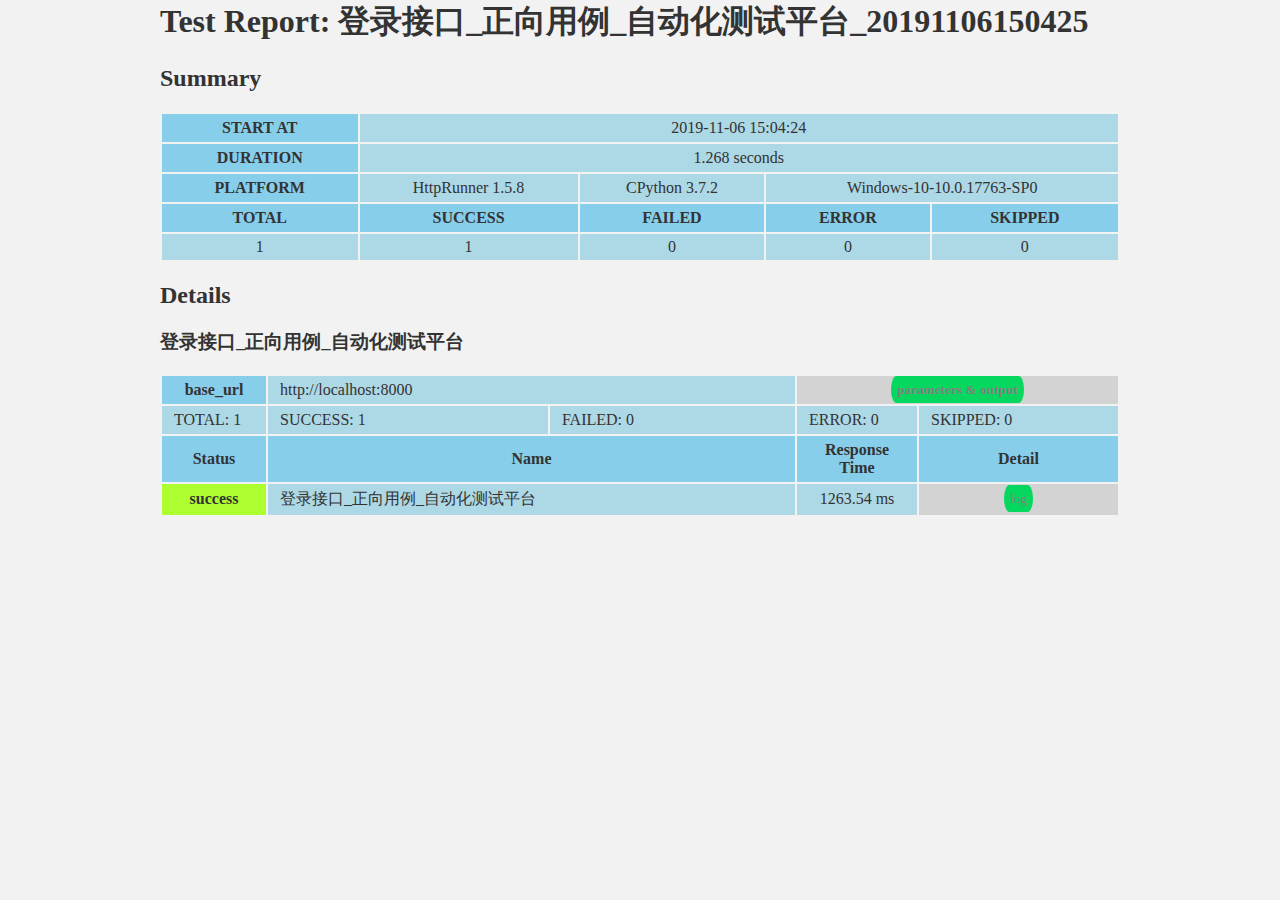
<file: reports/登录接口_正向用例_自动化测试平台_20191106150425.html>
<head>
  <meta content="text/html; charset=utf-8" http-equiv="content-type" />
  <meta name="viewport" content="width=device-width, initial-scale=1.0">
  <title>登录接口_正向用例_自动化测试平台_20191106150425 - TestReport</title>
  <style>
    body {
      background-color: #f2f2f2;
      color: #333;
      margin: 0 auto;
      width: 960px;
    }
    #summary {
      width: 960px;
      margin-bottom: 20px;
    }
    #summary th {
      background-color: skyblue;
      padding: 5px 12px;
    }
    #summary td {
      background-color: lightblue;
      text-align: center;
      padding: 4px 8px;
    }
    .details {
      width: 960px;
      margin-bottom: 20px;
    }
    .details th {
      background-color: skyblue;
      padding: 5px 12px;
    }
    .details tr .passed {
      background-color: lightgreen;
    }
    .details tr .failed {
      background-color: red;
    }
    .details tr .unchecked {
      background-color: gray;
    }
    .details td {
      background-color: lightblue;
      padding: 5px 12px;
    }
    .details .detail {
      background-color: lightgrey;
      font-size: smaller;
      padding: 5px 10px;
      text-align: center;
    }
    .details .success {
      background-color: greenyellow;
    }
    .details .error {
      background-color: red;
    }
    .details .failure {
      background-color: salmon;
    }
    .details .skipped {
      background-color: gray;
    }

    .button {
      font-size: 1em;
      padding: 6px;
      width: 4em;
      text-align: center;
      background-color: #06d85f;
      border-radius: 20px/50px;
      cursor: pointer;
      transition: all 0.3s ease-out;
    }
    a.button{
      color: gray;
      text-decoration: none;
    }
    .button:hover {
      background: #2cffbd;
    }

    .overlay {
      position: fixed;
      top: 0;
      bottom: 0;
      left: 0;
      right: 0;
      background: rgba(0, 0, 0, 0.7);
      transition: opacity 500ms;
      visibility: hidden;
      opacity: 0;
    }
    .overlay:target {
      visibility: visible;
      opacity: 1;
    }

    .popup {
      margin: 70px auto;
      padding: 20px;
      background: #fff;
      border-radius: 10px;
      width: 50%;
      position: relative;
      transition: all 3s ease-in-out;
    }

    .popup h2 {
      margin-top: 0;
      color: #333;
      font-family: Tahoma, Arial, sans-serif;
    }
    .popup .close {
      position: absolute;
      top: 20px;
      right: 30px;
      transition: all 200ms;
      font-size: 30px;
      font-weight: bold;
      text-decoration: none;
      color: #333;
    }
    .popup .close:hover {
      color: #06d85f;
    }
    .popup .content {
      max-height: 80%;
      overflow: auto;
      text-align: left;
    }

    @media screen and (max-width: 700px) {
      .box {
        width: 70%;
      }
      .popup {
        width: 70%;
      }
    }

  </style>
</head>

<body>
  <h1>Test Report: 登录接口_正向用例_自动化测试平台_20191106150425</h1>

  <h2>Summary</h2>
  <table id="summary">

    <tr>
      <th>START AT</th>
      <td colspan="4">2019-11-06 15:04:24</td>
    </tr>
    <tr>
      <th>DURATION</th>
      <td colspan="4">1.268 seconds</td>
    </tr>
    <tr>
      <th>PLATFORM</th>
      <td>HttpRunner 1.5.8 </td>
      <td>CPython 3.7.2 </td>
      <td colspan="2">Windows-10-10.0.17763-SP0</td>
    </tr>
    <tr>
      <th>TOTAL</th>
      <th>SUCCESS</th>
      <th>FAILED</th>
      <th>ERROR</th>
      <th>SKIPPED</th>
      <!-- <th>ExpectedFailure</th>
      <th>UnexpectedSuccess</th> -->
    </tr>
    <tr>
      <td>1</td>
      <td>1</td>
      <td>0</td>
      <td>0</td>
      <td>0</td>
      <!-- <td>0</td>
      <td>0</td> -->
    </tr>
  </table>

  <h2>Details</h2>

  
  
  <h3>登录接口_正向用例_自动化测试平台</h3>
  <table id="suite_1" class="details">
    <tr>
      <th>base_url</th>
      <td colspan="2">http://localhost:8000</td>
      <th colspan="2" class="detail">
        <a class="button" href="#suite_output_1">parameters & output</a>
        <div id="suite_output_1" class="overlay">
            <div class="popup">
                <h2>Parameters and Output</h2>
                <a class="close" href="#suite_1">&times;</a>
                <div class="content">
                  <div style="overflow: auto">
                      <table>
                        <tr>
                          <th>variables</th>
                          <th>output</th>
                        </tr>
                        
                      </table>
                  </div>
                </div>
            </div>
        </div>
      </td>
    </tr>
    <tr>
      <td>TOTAL: 1</td>
      <td>SUCCESS: 1</td>
      <td>FAILED: 0</td>
      <td>ERROR: 0</td>
      <td>SKIPPED: 0</td>
    </tr>
    <tr>
      <th>Status</th>
      <th colspan="2">Name</th>
      <th>Response Time</th>
      <th>Detail</th>
    </tr>

    
    
    <tr id="record_1_1">
      <th class="success" style="width:5em;">success</td>
      <td colspan="2">登录接口_正向用例_自动化测试平台</td>
      <td style="text-align:center;width:6em;">1263.54 ms</td>
      <td class="detail">

        <a class="button" href="#popup_log_1_1">log</a>
        <div id="popup_log_1_1" class="overlay">
          <div class="popup">
            <h2>Request and Response data</h2>
            <a class="close" href="#record_1_1">&times;</a>

            <div class="content">
              <h3>Request:</h3>
              <div style="overflow: auto">
                <table>
                  
                    <tr>
                      <th>url</th>
                      <td>
                        
                          http://localhost:8000/user/login/
                        
                      </td>
                    </tr>
                  
                    <tr>
                      <th>method</th>
                      <td>
                        
                          POST
                        
                      </td>
                    </tr>
                  
                    <tr>
                      <th>headers</th>
                      <td>
                        
                          
                          <div>
                            <strong>user-agent</strong>: Mozilla/5.0 KeYou
                          </div>
                          
                          <div>
                            <strong>Accept-Encoding</strong>: gzip, deflate
                          </div>
                          
                          <div>
                            <strong>accept</strong>: application/json
                          </div>
                          
                          <div>
                            <strong>Connection</strong>: keep-alive
                          </div>
                          
                          <div>
                            <strong>Content-Length</strong>: 44
                          </div>
                          
                          <div>
                            <strong>Content-Type</strong>: application/json
                          </div>
                          
                        
                      </td>
                    </tr>
                  
                    <tr>
                      <th>start_timestamp</th>
                      <td>
                        
                          2019-11-06 15:04:24
                        
                      </td>
                    </tr>
                  
                    <tr>
                      <th>json</th>
                      <td>
                        
                          {'password': '123456', 'username': 'keyou1'}
                        
                      </td>
                    </tr>
                  
                    <tr>
                      <th>body</th>
                      <td>
                        
                          {"password": "123456", "username": "keyou1"}
                        
                      </td>
                    </tr>
                  
                </table>
              </div>

              <h3>Response:</h3>
              <div style="overflow: auto">
                <table>
                    
                      <tr>
                        <th>status_code</th>
                        <td>
                          
                            200
                          
                        </td>
                      </tr>
                    
                      <tr>
                        <th>headers</th>
                        <td>
                          
                            
                            <div>
                              <strong>user-agent</strong>: Mozilla/5.0 KeYou
                            </div>
                            
                            <div>
                              <strong>Accept-Encoding</strong>: gzip, deflate
                            </div>
                            
                            <div>
                              <strong>accept</strong>: application/json
                            </div>
                            
                            <div>
                              <strong>Connection</strong>: keep-alive
                            </div>
                            
                            <div>
                              <strong>Content-Length</strong>: 44
                            </div>
                            
                            <div>
                              <strong>Content-Type</strong>: application/json
                            </div>
                            
                          
                        </td>
                      </tr>
                    
                      <tr>
                        <th>content_size</th>
                        <td>
                          
                            252
                          
                        </td>
                      </tr>
                    
                      <tr>
                        <th>response_time_ms</th>
                        <td>
                          
                            1263.54
                          
                        </td>
                      </tr>
                    
                      <tr>
                        <th>elapsed_ms</th>
                        <td>
                          
                            236.812
                          
                        </td>
                      </tr>
                    
                      <tr>
                        <th>encoding</th>
                        <td>
                          
                            None
                          
                        </td>
                      </tr>
                    
                      <tr>
                        <th>content</th>
                        <td>
                          
                            {"token": "eyJ0eXAiOiJKV1QiLCJhbGciOiJIUzI1NiJ9.eyJ1c2VyX2lkIjoxLCJ1c2VybmFtZSI6ImtleW91MSIsImV4cCI6MTU3MzExMDI2NSwiZW1haWwiOiJrZXlvdTEwMEBxcS5jb20ifQ.jlJd8iLh7l926zNGAGH5jj9vhgtawJRDpY_U-HZOCR4", "user_id": 1, "username": "keyou1", "status_code": 200}
                          
                        </td>
                      </tr>
                    
                      <tr>
                        <th>content_type</th>
                        <td>
                          
                            
                              <pre></pre>
                            
                          
                        </td>
                      </tr>
                    
                      <tr>
                        <th>ok</th>
                        <td>
                          
                            True
                          
                        </td>
                      </tr>
                    
                      <tr>
                        <th>url</th>
                        <td>
                          
                            http://localhost:8000/user/login/
                          
                        </td>
                      </tr>
                    
                      <tr>
                        <th>reason</th>
                        <td>
                          
                            OK
                          
                        </td>
                      </tr>
                    
                      <tr>
                        <th>cookies</th>
                        <td>
                          
                            {}
                          
                        </td>
                      </tr>
                    
                      <tr>
                        <th>text</th>
                        <td>
                          
                            {"token": "eyJ0eXAiOiJKV1QiLCJhbGciOiJIUzI1NiJ9.eyJ1c2VyX2lkIjoxLCJ1c2VybmFtZSI6ImtleW91MSIsImV4cCI6MTU3MzExMDI2NSwiZW1haWwiOiJrZXlvdTEwMEBxcS5jb20ifQ.jlJd8iLh7l926zNGAGH5jj9vhgtawJRDpY_U-HZOCR4", "user_id": 1, "username": "keyou1", "status_code": 200}
                          
                        </td>
                      </tr>
                    
                      <tr>
                        <th>json</th>
                        <td>
                          
                            {'token': 'eyJ0eXAiOiJKV1QiLCJhbGciOiJIUzI1NiJ9.eyJ1c2VyX2lkIjoxLCJ1c2VybmFtZSI6ImtleW91MSIsImV4cCI6MTU3MzExMDI2NSwiZW1haWwiOiJrZXlvdTEwMEBxcS5jb20ifQ.jlJd8iLh7l926zNGAGH5jj9vhgtawJRDpY_U-HZOCR4', 'user_id': 1, 'username': 'keyou1', 'status_code': 200}
                          
                        </td>
                      </tr>
                    
                  </table>
              </div>

              <h3>Validators:</h3>
              <div style="overflow: auto">
                  <table>
                    <tr>
                      <th>check</th>
                      <th>comparator</th>
                      <th>expect value</th>
                      <th>actual value</th>
                    </tr>
                    
                    <tr>
                      
                      <td class="passed">
                      
                        status_code
                      </td>
                      <td>equals</td>
                      <td>200</td>
                      <td>200</td>
                    </tr>
                    
                  </table>
              </div>

              <h3>Statistics:</h3>
              <div style="overflow: auto">
                <table>
                  <tr>
                      <th>content_size(bytes)</th>
                      <td>252</td>
                    </tr>
                  <tr>
                    <th>response_time(ms)</th>
                    <td>1263.54</td>
                  </tr>
                  <tr>
                    <th>elapsed(ms)</th>
                    <td>236.812</td>
                  </tr>
                </table>
              </div>

            </div>
          </div>
        </div>

        

      </td>
    </tr>
  
  </table>
  
</body>
</file>
